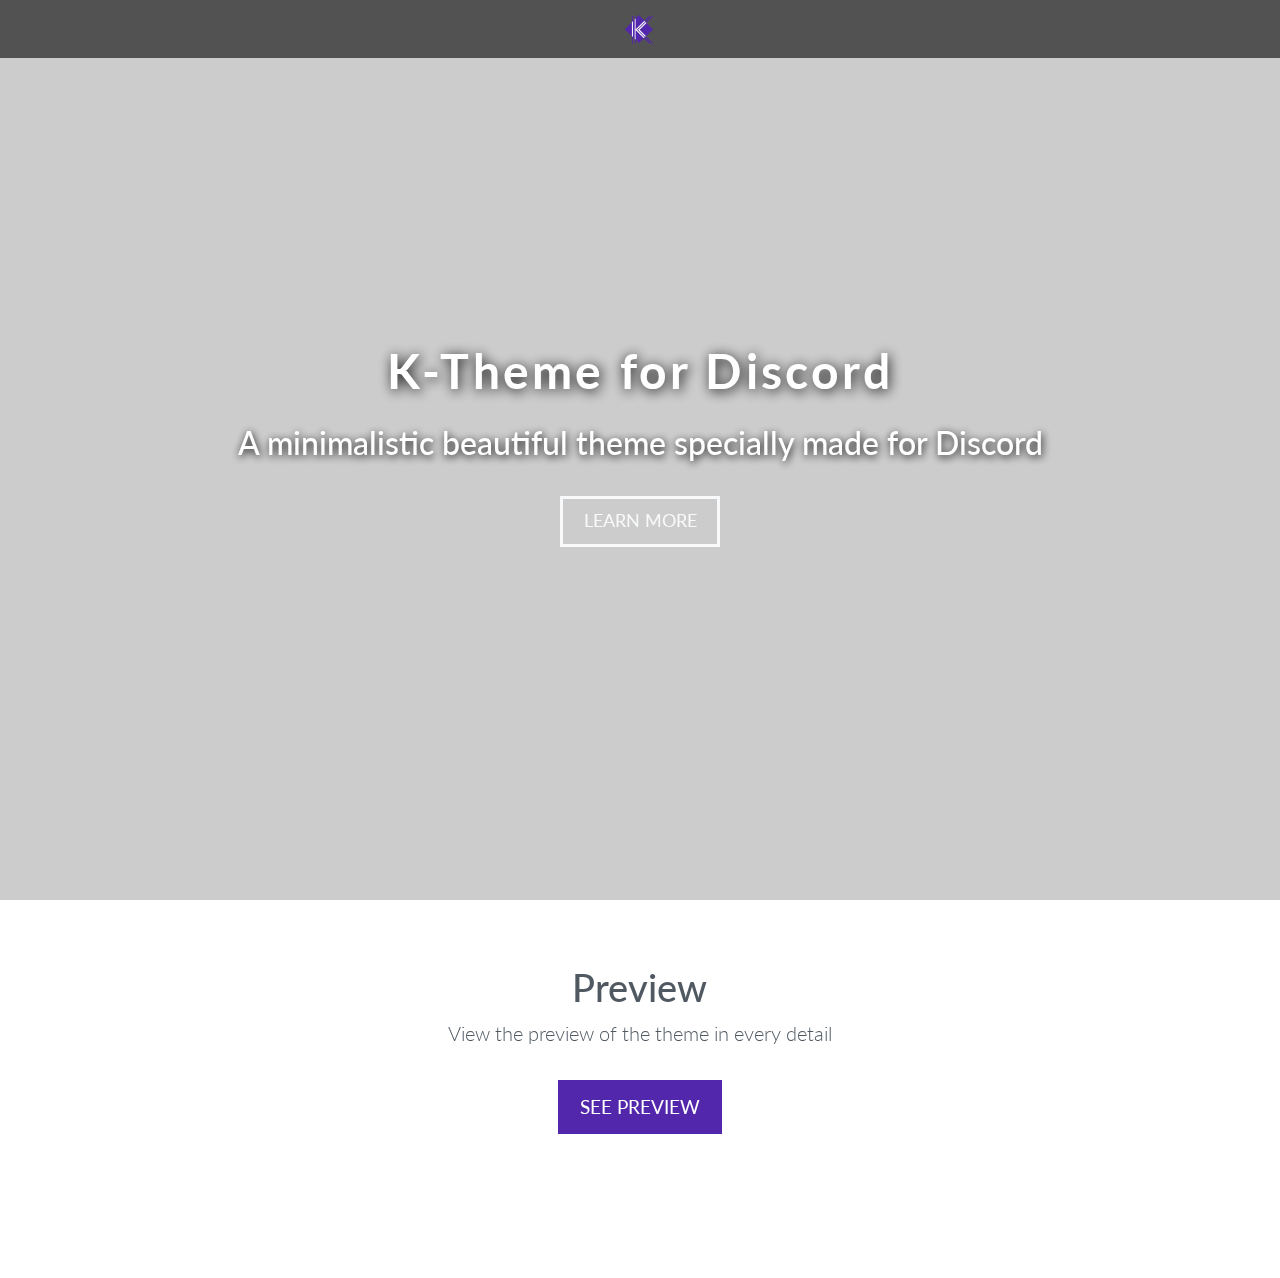
<file: index.html>
<html>
  <head>
    <title>K-Theme for Discord</title>
    <link rel="icon" href="https://k-theme.github.io/favicon.ico" />
    <meta name="description" content="K-Theme - Minimalistic theme for Discord">
    <meta name="keywords" content="k,theme,k-theme,minimalistic,discord,beautifuldiscord,alexflipnote,betterdiscord,stylus">
    <meta name="author" content="K-Theme">
    <meta property="og:image" content="https://k-theme.github.io/K-Theme%20Logo.png">
    <meta name="theme-color" content="#5327AB">
    <link rel="stylesheet" type="text/css" href="style.css">
    <meta charset="utf-8">
    <meta name="viewport" content="width=device-width, initial-scale=1">
    <link href="https://k-theme.github.io/style.css" rel="stylesheet">
    <meta charset="utf-8">
    <meta name="viewport" content="width=device-width, initial-scale=1">
	  <link rel="stylesheet" href="bootstrap.min.css">
	  <link rel="stylesheet" href="style.css">
	  <link rel="stylesheet" href="fixed.css">
  </head>
  <body>
		<nav class="navbar navbar-dark fixed-top">
			<a class="navbar-brand mx-auto" href="https://k-theme.github.io"><img src="https://k-theme.github.io/K-Theme%20Logo.png" alt=""></a>
		</nav>
	  
		<div class="video-background">
			<div class="video-wrap">
				<div id="video">
					<video id="bgvid" autoplay loop muted playsinline>
						<source src="https://k-theme.github.io/videoplayback.mp4" type="video/mp4">
					</video>
				</div>
			</div>
		</div>
		
		<div class="caption text-center">
			<h1>K-Theme for Discord</h1>
			<h3>A minimalistic beautiful theme specially made for Discord</h3>
			<a class="btn btn-outline-light btn-lg" href="javascript:scroll();">LEARN MORE</a>
		</div>
		
    <div id="course" class="row justify-content-center">
      <div class="col-md-8 text-center">
        <h1>Preview</h1>
        <p class="lead">View the preview of the theme in every detail</p>
        <a class="btn btn-secondary btn-sm" href="https://k-theme.github.io/preview">SEE PREVIEW</a>
      </div>
    </div>
  </body>
</html>
<script>
	function scroll(){
	  document.getElementById('course').scrollIntoView({behavior: 'smooth'});
	}
</script>
</file>
<file: style.css>
@import url('https://fonts.googleapis.com/css?family=Lato:400,700&display=swap');

body {
  overflow-x: hidden;
  font-family: 'Lato', sans-serif;
  color: #505962;
}

.navbar {
  background: rgba(0,0,0,.6);
}

.navbar-brand img {
  height: 2rem;
  transition: 0.3s ease;
}

.navbar-brand img:hover {
  filter: grayscale(100%);
}

.video-background {
  position: relative;
  width: 100%;
  min-height: 100vh;
  background-color: rgba(0,0,0,.2);
}

.caption {
  position: absolute;
  top: 38%;
  width: 100%;
  color: white;
}

.caption h1 {
  font-size: 3rem;
  font-weight: 700;
  letter-spacing: .2rem;
  text-shadow: .1rem .1rem .8rem black;
  padding-bottom: 1rem;
}

.caption h3 {
  font-size: 2rem;
  text-shadow: .1rem .1rem .5rem black;
  padding-bottom: 1.6rem;
}

.btn-lg {
  border-width: medium;
  border-radius: 0;
  font-size: 1.1rem;
  padding: .6rem 1.3rem;
}

.img {
  border-radius: 5px;
  cursor: pointer;
  transition: 0.3s ease;
  background-color: #000;
}

.img:hover {
  opacity: 0.7;
}

/* The Modal (background) */
.modal {
  display: none; /* Hidden by default */
  position: fixed; /* Stay in place */
  z-index: 1; /* Sit on top */
  padding-top: 100px; /* Location of the box */
  left: 0;
  top: 0;
  width: 100%; /* Full width */
  height: 100%; /* Full height */
  overflow: auto; /* Enable scroll if needed */
  background-color: rgb(0,0,0); /* Fallback color */
  background-color: rgba(0,0,0,0.9); /* Black w/ opacity */
}

/* Modal Content (image) */
.modal-content {
  margin: auto;
  display: block;
  width: 80%;
  max-width: 700px;
  max-height: 80%;
  object-fit: cover;
}

/* Caption of Modal Image */
#caption, #caption2, #caption3 {
  margin: auto;
  display: block;
  width: 80%;
  max-width: 700px;
  text-align: center;
  color: #ccc;
  padding: 10px 0;
  height: 150px;
}

/* Add Animation */
.modal-content, #caption, #caption2, #caption3 {  
  -webkit-animation-name: zoom;
  -webkit-animation-duration: 0.6s;
  animation-name: zoom;
  animation-duration: 0.6s;
}

@-webkit-keyframes zoom {
  from {-webkit-transform:scale(0)} 
  to {-webkit-transform:scale(1)}
}

@keyframes zoom {
  from {transform:scale(0)} 
  to {transform:scale(1)}
}

/* The Close Button */
.closeModal {
  position: absolute;
  top: 15px;
  right: 35px;
  color: #f1f1f1;
  font-size: 40px;
  font-weight: bold;
  transition: 0.3s;
}

.closeModal:hover,
.closeModal:focus {
  color: #bbb;
  text-decoration: none;
  cursor: pointer;
}

.col-md-8 {
  margin: 2rem auto 8rem;
  padding-top: 2rem;
}
.col-md-8 h1 {
    font-size: 2.4rem;
}
.btn-secondary {
  border-width: medium;
  border-radius: 0;
  padding: .6rem 1.2rem;
  font-size: 1.2rem;
  text-transform: uppercase;
  margin: 1rem;
  border-color: #5327AB;
  background-color: #5327AB;
  color: white;
}
.btn-secondary:hover,
.btn-secondary:focus {
  border-color: #432087;
  background-color: #432087;
  color: white;
}

@media (max-width: 786px) {
  .caption h1 {
    font-size: 1.4rem;
    letter-spacing: .15rem;
    padding-bottom: .5rem;
  }

  .caption h3 {
    font-size: 1.1rem;
    padding-bottom: 1.2rem;
  }

  .btn-lg {
    font-size: 1rem;
    padding: .5rem 1rem;
  }
  
  .col-md-8 h1 {
    font-size: 1.7rem;
  }
  
  .modal-content {
    width: 100%;
  }
}

/*============ BOOTSTRAP BREAK POINTS:

Extra small (xs) devices (portrait phones, less than 576px)
No media query since this is the default in Bootstrap

Small (sm) devices (landscape phones, 576px and up)
@media (min-width: 576px) { ... }

Medium (md) devices (tablets, 768px and up)
@media (min-width: 768px) { ... }

Large (lg) devices (desktops, 992px and up)
@media (min-width: 992px) { ... }

Extra (xl) large devices (large desktops, 1200px and up)
@media (min-width: 1200px) { ... }

=============*/
</file>
<file: fixed.css>
/*--- Bootstrap Mobile Gutter Fix --*/
.row, .container-fluid {
margin-left: 0px!important;
margin-right: 0px!important;
}

/*--- Fixed Video Background iOS/Mobile Style--*/
.video-wrap {
  clip: rect(0, auto, auto, 0);
  position: absolute;
  top: 0;
  left: 0;
  width: 100%;
  height: 100%;
}
#video {
  position: fixed;
  display: block;
  top: 0;
  left: 0;
  width: 100%;
  height: 100%;
  background-size: cover;
  background-position: center center;
  -webkit-transform: translateZ(0);
          transform: translateZ(0);
  will-change: transform;
  z-index: -1000;
}
video { 
  position: fixed;
  top: 50%;
  left: 50%;
  min-width: 100%;
  min-height: 100%;
  width: auto;
  height: auto;
  z-index: -100;
  transform: translateX(-50%) translateY(-50%);
  background: url('') no-repeat;
  background-size: cover;
  transition: 1s opacity;
}
</file>
